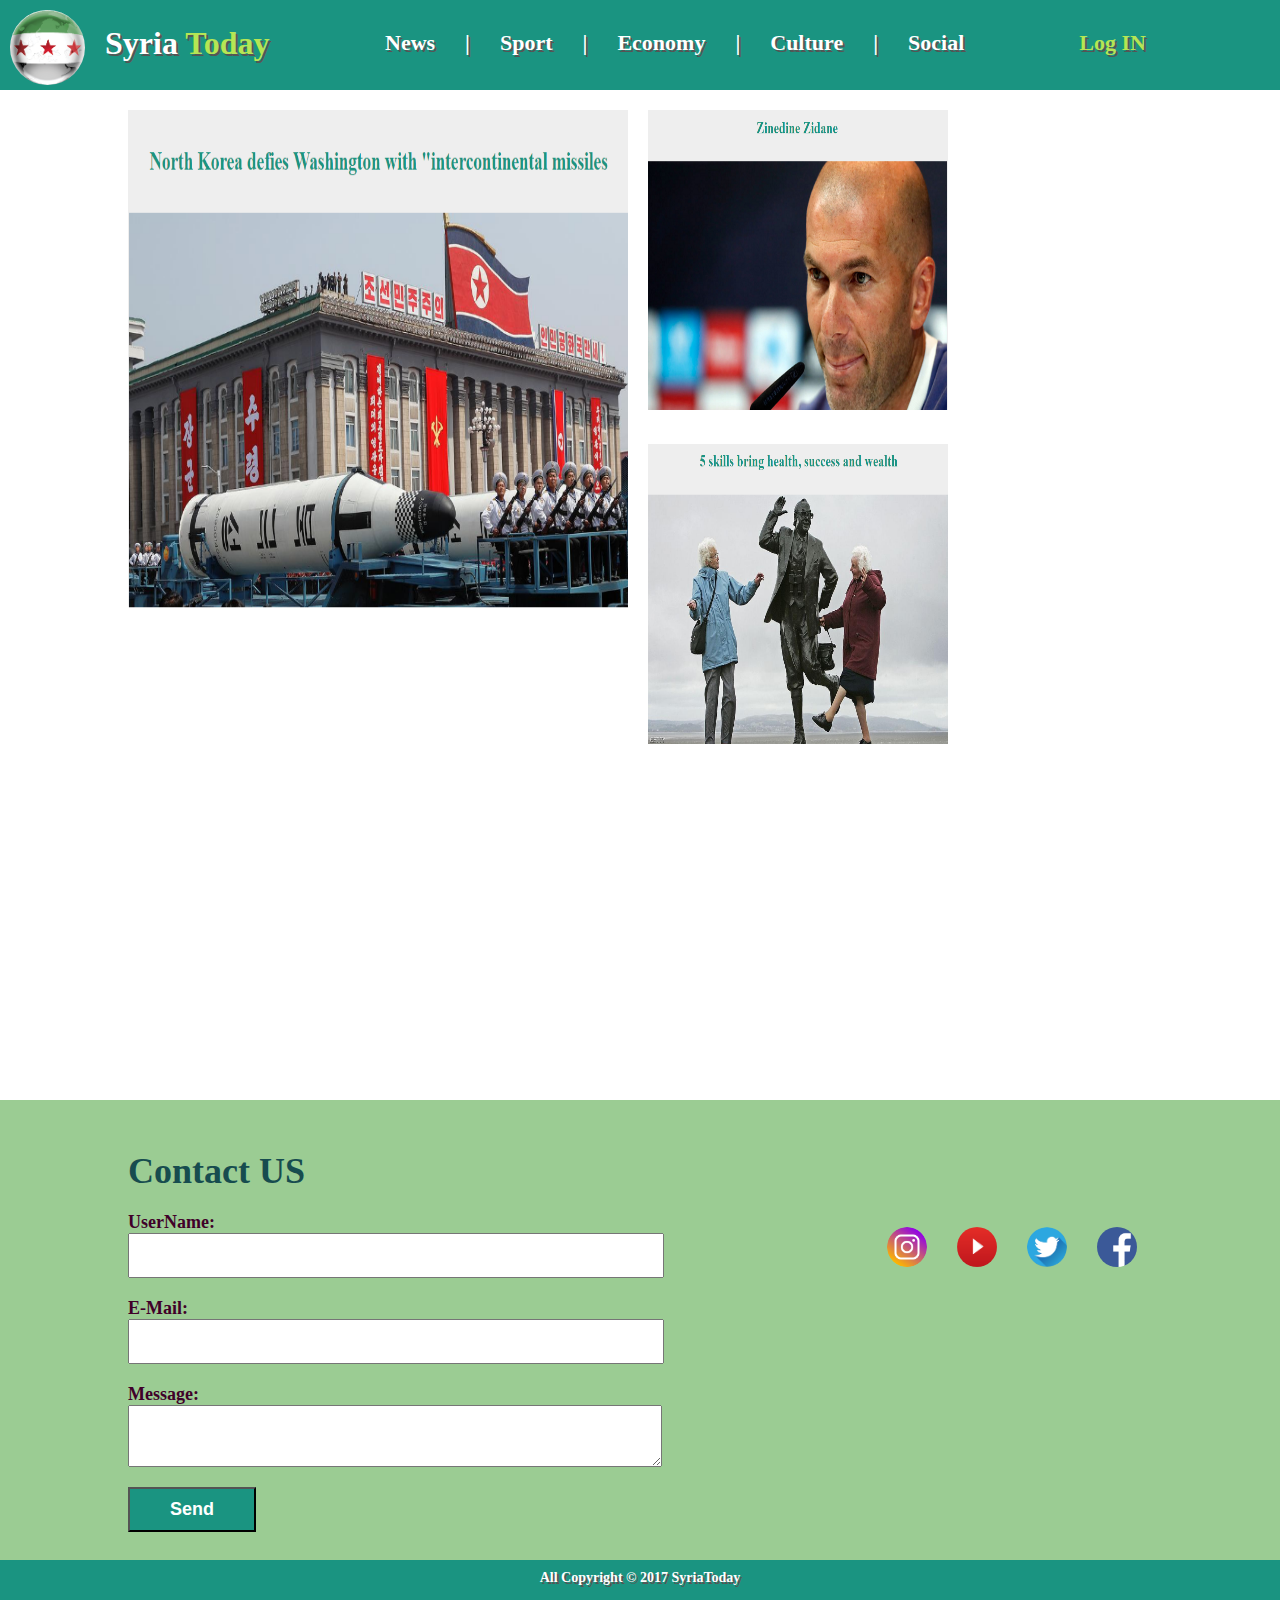
<file: content/index.html>
<!DOCTYPE html>
<html>
<head>
	<title>Syria Today</title>
	<link rel="stylesheet" type="text/css" href="css/style.css">
	<meta charset="utf-8">

	<link rel="icon" href="images/logo.png">
</head>
<body>

<div class="header">
	<div><a href="html/home.html" target="fram"><img src="images/logo.png"></a>
	 <a href="html/home.html" target="fram"> <h1>Syria <span>Today</span></h1></a>
	</div>
	<div class="container , liste">
		<ul>
			<a href="html/news.html" target="fram"><li>News</li></a>
			<li>|</li>
			<a href="html/sport.html" target="fram"><li>Sport</li></a>
			<li>|</li>
			<a href="html/economy.html" target="fram"><li>Economy</li></a>
			<li>|</li>
			<a href="html/culture.html" target="fram"><li>Culture</li></a>
			<li>|</li>
			<a href="html/social.html" target="fram"><li>Social</li></a>
		</ul>
		<a href="html/login.html" target="fram"><p class="login">Log IN</p></a>
	</div>
</div>

<div class="framclass">
	<div class="container">
		<iframe name="fram"  src="html/home.html"></iframe>
	</div>
</div>

<div class="contact">
	<div class="container">
		<h3>Contact US</h3>
		<div class="formdiv">
			<form method="get" action="https://mail.google.com/mail/#inbox">
				<label>UserName:</label><input type="txt" name="">
				<label>E-Mail:</label><input type="E-Mail" name="">
				<label>Message:</label><textarea></textarea>
				<input type="submit" name="" value="Send">
			</form>
		</div>
		<div class="socialmedia">
			<a href="https://tr-tr.facebook.com/"><img src="images/facebook.png" ></a>
			<a href="https://www.twitter.com/"><img src="images/twitter.png"></a>
			<a href="https://www.youtube.com/"><img src="images/youtube.png"></a>
			<a href="https://www.instagram.com/"><img src="images/insta.png"></a>
			
		</div>
	</div>
</div>

<div class="footer">
	<p>All Copyright © 2017 SyriaToday</p>	
</div>


</body>
</html>
</file>
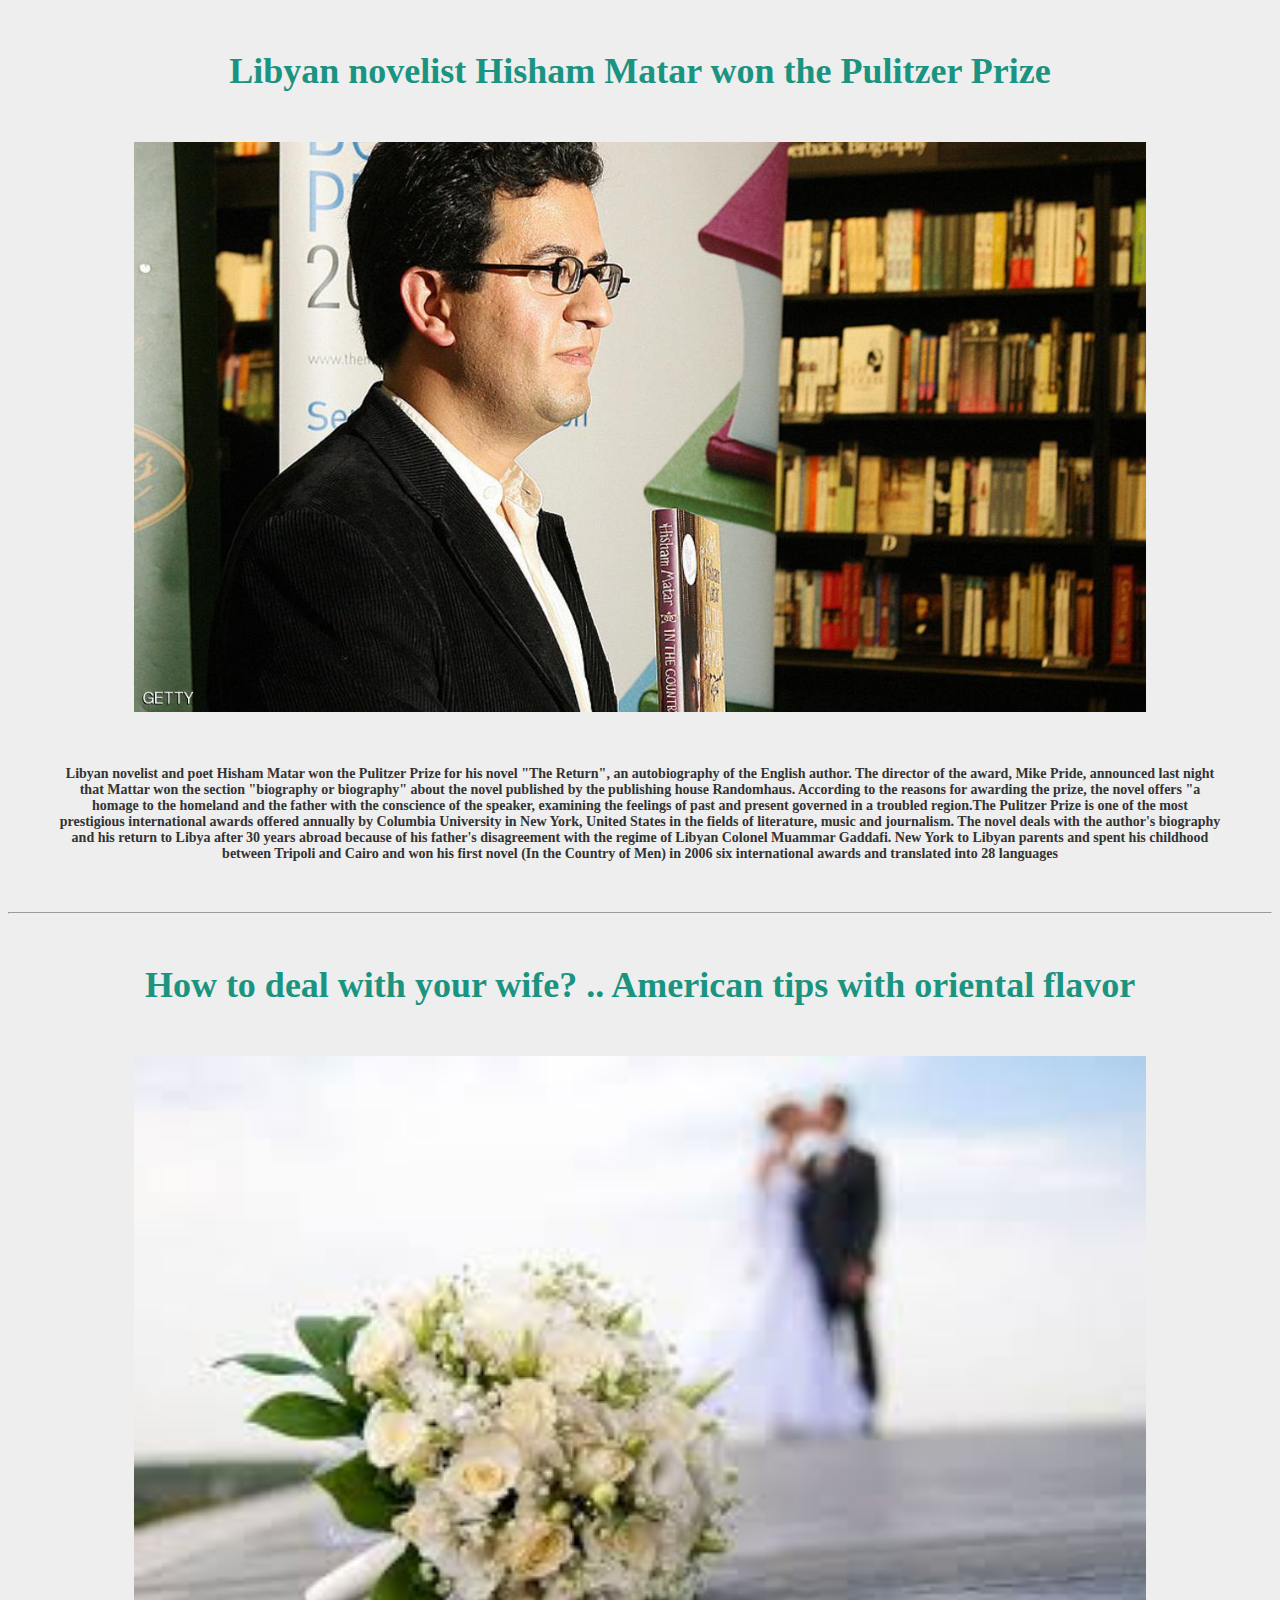
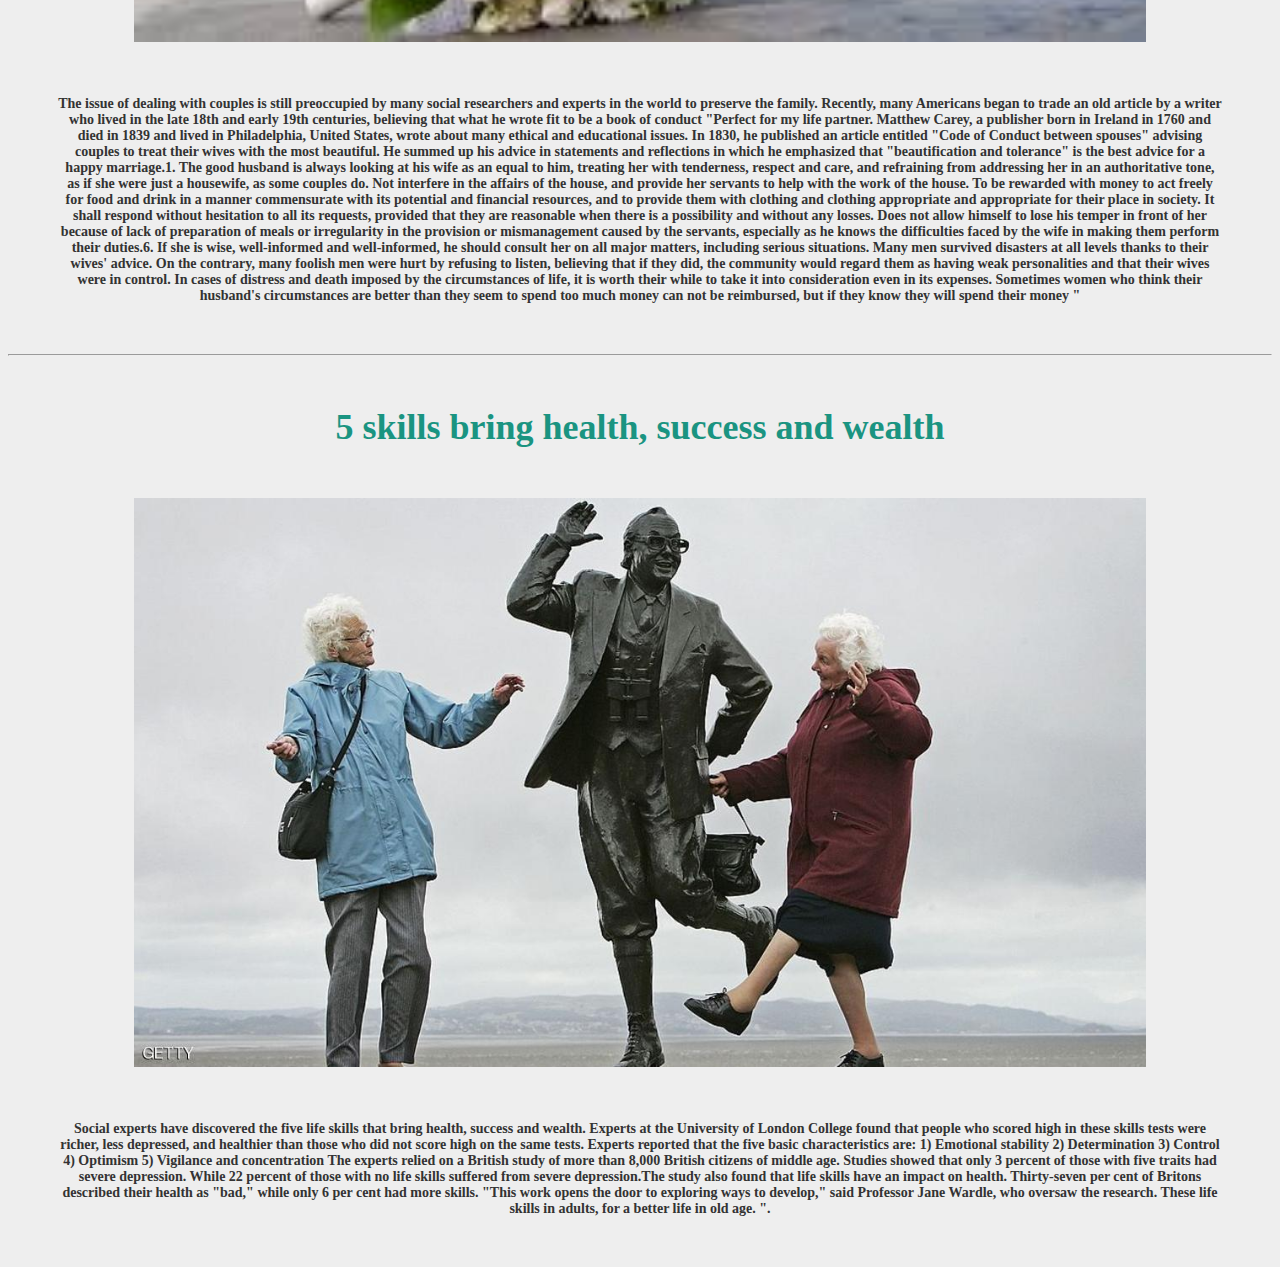
<file: content/html/culture.html>
<!DOCTYPE html>
<html>
<head>
	<title></title>
	<link rel="stylesheet" type="text/css" href="../css/pagestyle.css">
</head>
<body>
<h1>Libyan novelist Hisham Matar won the Pulitzer Prize</h1>
<img src="../images/libya.jpg">
<p>Libyan novelist and poet Hisham Matar won the Pulitzer Prize for his novel "The Return", an autobiography of the English author.
The director of the award, Mike Pride, announced last night that Mattar won the section "biography or biography" about the novel published by the publishing house Randomhaus.
According to the reasons for awarding the prize, the novel offers "a homage to the homeland and the father with the conscience of the speaker, examining the feelings of past and present governed in a troubled region.The Pulitzer Prize is one of the most prestigious international awards offered annually by Columbia University in New York, United States in the fields of literature, music and journalism. The novel deals with the author's biography and his return to Libya after 30 years abroad because of his father's disagreement with the regime of Libyan Colonel Muammar Gaddafi. New York to Libyan parents and spent his childhood between Tripoli and Cairo and won his first novel (In the Country of Men) in 2006 six international awards and translated into 28 languages

</p>
<hr>
<h1>How to deal with your wife? .. American tips with oriental flavor</h1>
<img src="../images/marry.jpg">
<p>The issue of dealing with couples is still preoccupied by many social researchers and experts in the world to preserve the family. Recently, many Americans began to trade an old article by a writer who lived in the late 18th and early 19th centuries, believing that what he wrote fit to be a book of conduct "Perfect for my life partner.
Matthew Carey, a publisher born in Ireland in 1760 and died in 1839 and lived in Philadelphia, United States, wrote about many ethical and educational issues.
In 1830, he published an article entitled "Code of Conduct between spouses" advising couples to treat their wives with the most beautiful. He summed up his advice in statements and reflections in which he emphasized that "beautification and tolerance" is the best advice for a happy marriage.1. The good husband is always looking at his wife as an equal to him, treating her with tenderness, respect and care, and refraining from addressing her in an authoritative tone, as if she were just a housewife, as some couples do. Not interfere in the affairs of the house, and provide her servants to help with the work of the house. To be rewarded with money to act freely for food and drink in a manner commensurate with its potential and financial resources, and to provide them with clothing and clothing appropriate and appropriate for their place in society. It shall respond without hesitation to all its requests, provided that they are reasonable when there is a possibility and without any losses. Does not allow himself to lose his temper in front of her because of lack of preparation of meals or irregularity in the provision or mismanagement caused by the servants, especially as he knows the difficulties faced by the wife in making them perform their duties.6. If she is wise, well-informed and well-informed, he should consult her on all major matters, including serious situations. Many men survived disasters at all levels thanks to their wives' advice. On the contrary, many foolish men were hurt by refusing to listen, believing that if they did, the community would regard them as having weak personalities and that their wives were in control. In cases of distress and death imposed by the circumstances of life, it is worth their while to take it into consideration even in its expenses. Sometimes women who think their husband's circumstances are better than they seem to spend too much money can not be reimbursed, but if they know they will spend their money "</p>
<hr>
<h1>5 skills bring health, success and wealth</h1>
<img src="../images/qq.jpg">
<p>Social experts have discovered the five life skills that bring health, success and wealth.
Experts at the University of London College found that people who scored high in these skills tests were richer, less depressed, and healthier than those who did not score high on the same tests.
Experts reported that the five basic characteristics are:

1) Emotional stability
2) Determination
3) Control
4) Optimism
5) Vigilance and concentration
The experts relied on a British study of more than 8,000 British citizens of middle age.
Studies showed that only 3 percent of those with five traits had severe depression. While 22 percent of those with no life skills suffered from severe depression.The study also found that life skills have an impact on health. Thirty-seven per cent of Britons described their health as "bad," while only 6 per cent had more skills. "This work opens the door to exploring ways to develop," said Professor Jane Wardle, who oversaw the research. These life skills in adults, for a better life in old age. ".</p>

</body>
</html>
</file>
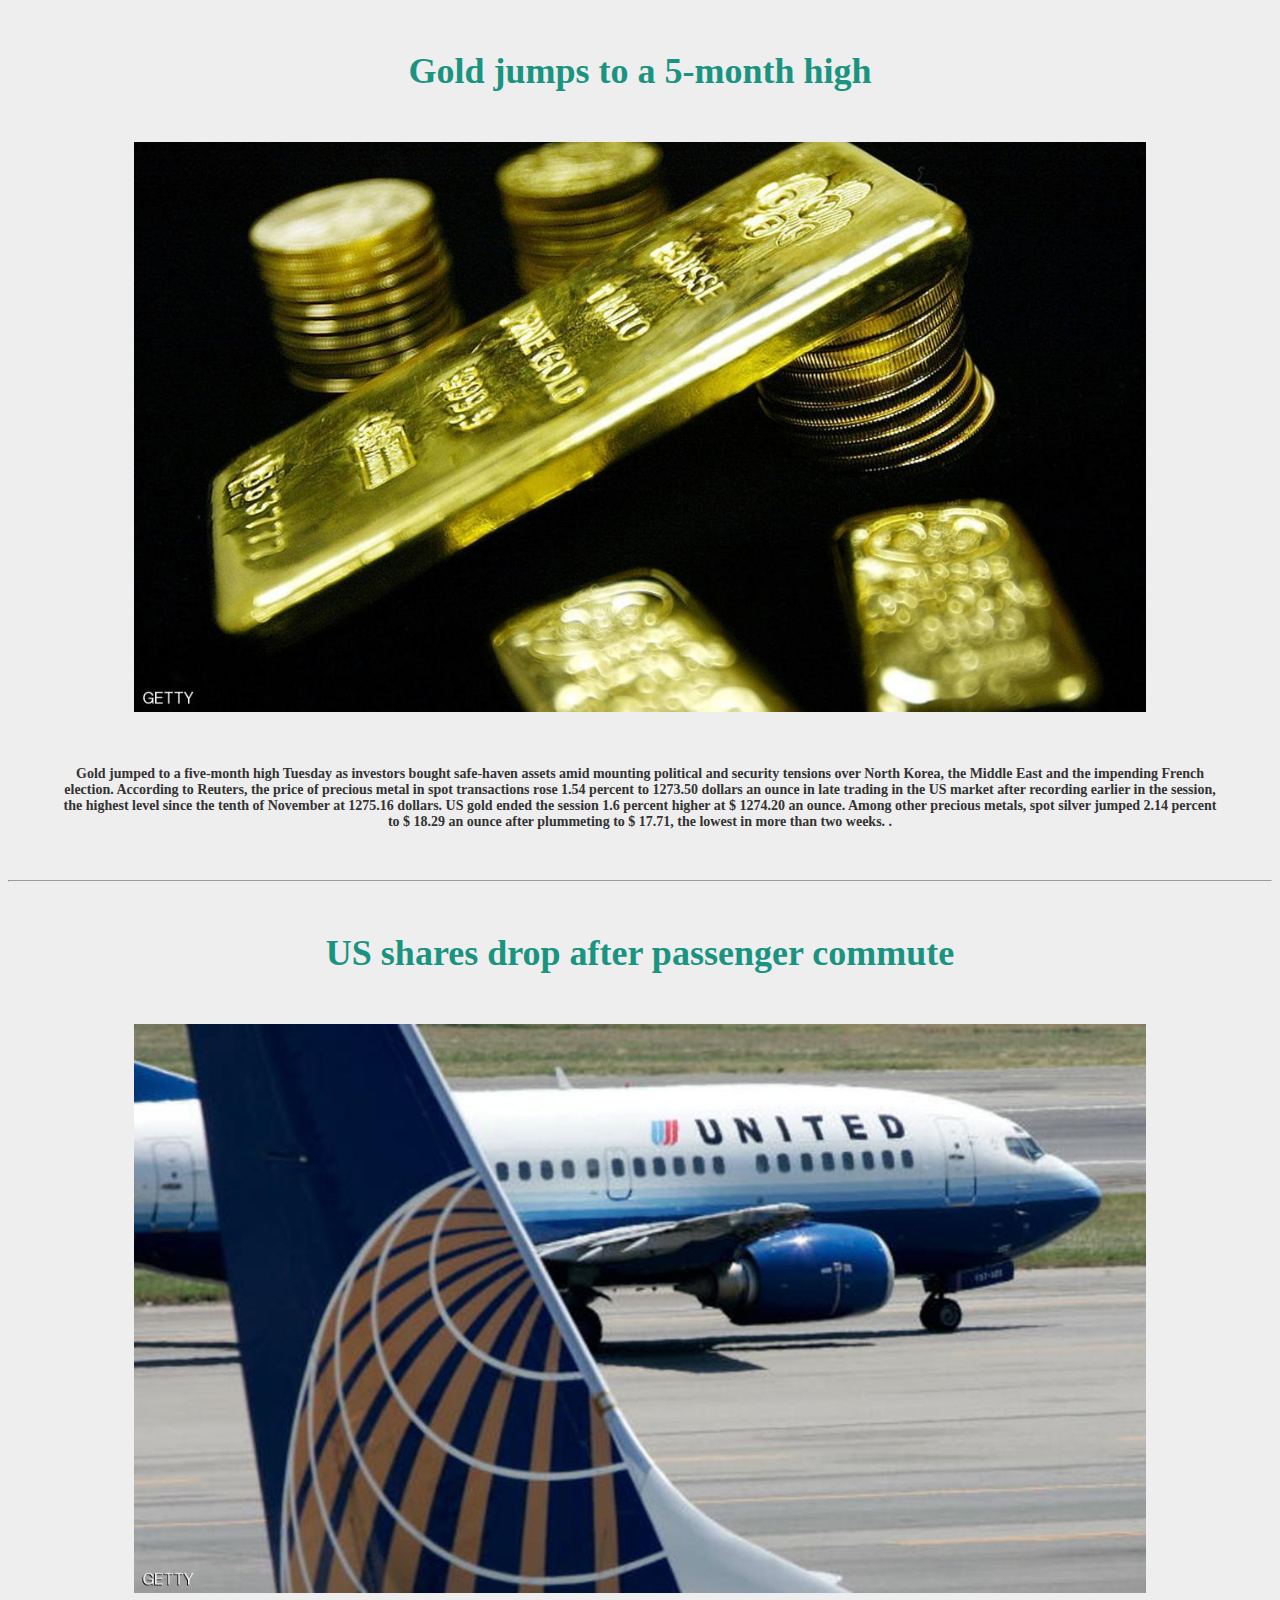
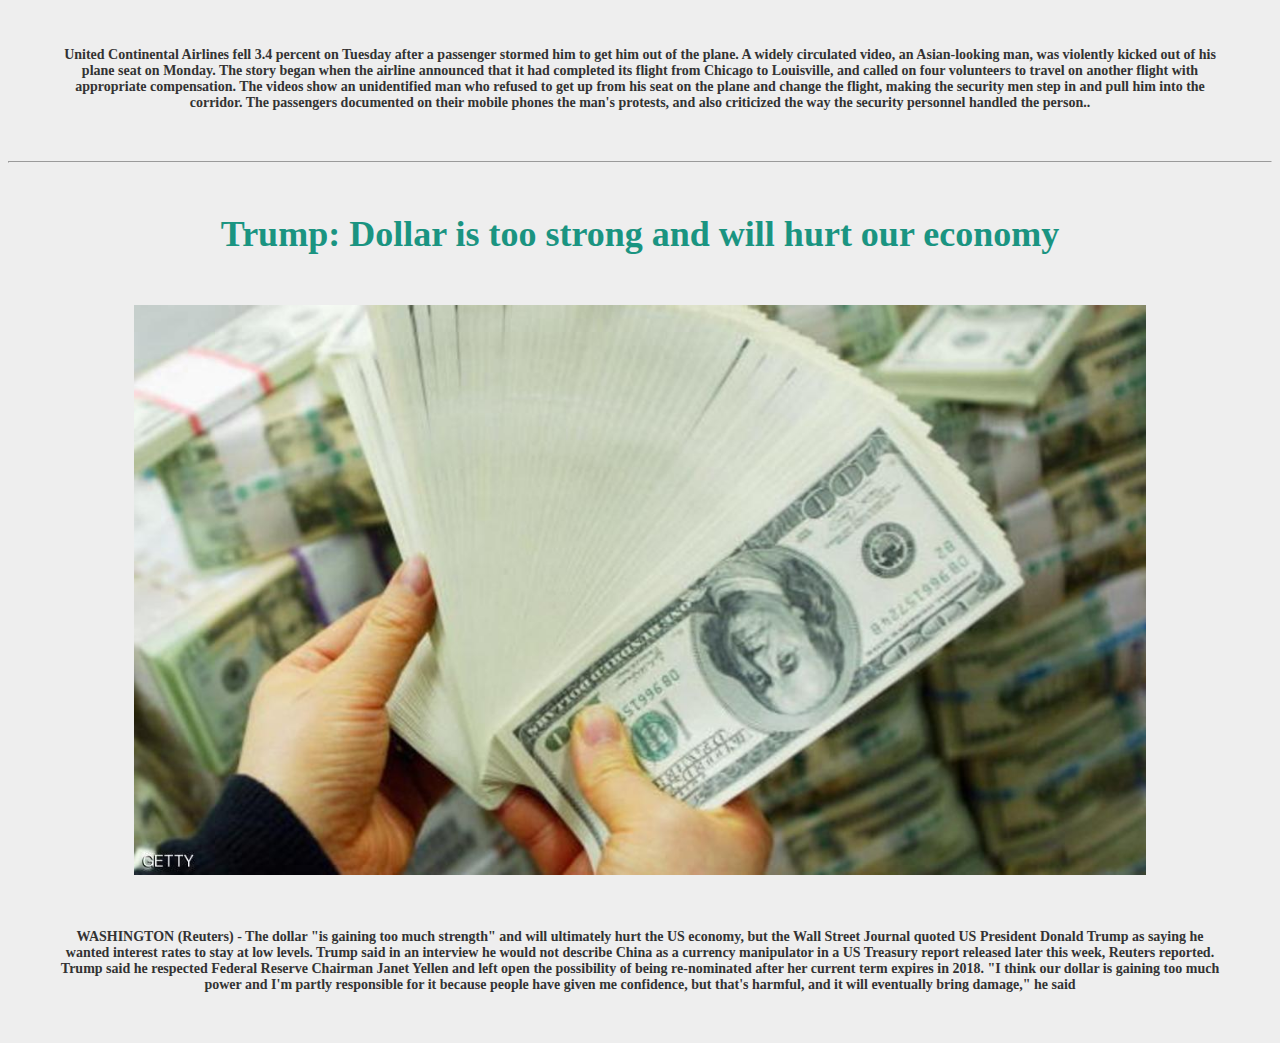
<file: content/html/economy.html>
<!DOCTYPE html>
<html>
<head>
	<title></title>
	<link rel="stylesheet" type="text/css" href="../css/pagestyle.css">
</head>
<body>
<h1>Gold jumps to a 5-month high</h1>
<img src="../images/gold.jpg">
<p>Gold jumped to a five-month high Tuesday as investors bought safe-haven assets amid mounting political and security tensions over North Korea, the Middle East and the impending French election.
According to Reuters, the price of precious metal in spot transactions rose 1.54 percent to 1273.50 dollars an ounce in late trading in the US market after recording earlier in the session, the highest level since the tenth of November at 1275.16 dollars.

US gold ended the session 1.6 percent higher at $ 1274.20 an ounce.

Among other precious metals, spot silver jumped 2.14 percent to $ 18.29 an ounce after plummeting to $ 17.71, the lowest in more than two weeks.



.</p>
<hr>
<h1>US shares drop after passenger commute</h1>
<img src="../images/us.jpg">
<p>United Continental Airlines fell 3.4 percent on Tuesday after a passenger stormed him to get him out of the plane.
A widely circulated video, an Asian-looking man, was violently kicked out of his plane seat on Monday.
The story began when the airline announced that it had completed its flight from Chicago to Louisville, and called on four volunteers to travel on another flight with appropriate compensation.

The videos show an unidentified man who refused to get up from his seat on the plane and change the flight, making the security men step in and pull him into the corridor.
The passengers documented on their mobile phones the man's protests, and also criticized the way the security personnel handled the person..</p>
<hr>
<h1>Trump: Dollar is too strong and will hurt our economy</h1>
<img src="../images/dolar.jpg">
<p>WASHINGTON (Reuters) - The dollar "is gaining too much strength" and will ultimately hurt the US economy, but the Wall Street Journal quoted US President Donald Trump as saying he wanted interest rates to stay at low levels.
Trump said in an interview he would not describe China as a currency manipulator in a US Treasury report released later this week, Reuters reported.
Trump said he respected Federal Reserve Chairman Janet Yellen and left open the possibility of being re-nominated after her current term expires in 2018.

"I think our dollar is gaining too much power and I'm partly responsible for it because people have given me confidence, but that's harmful, and it will eventually bring damage," he said</p>

</body>
</html>
</file>
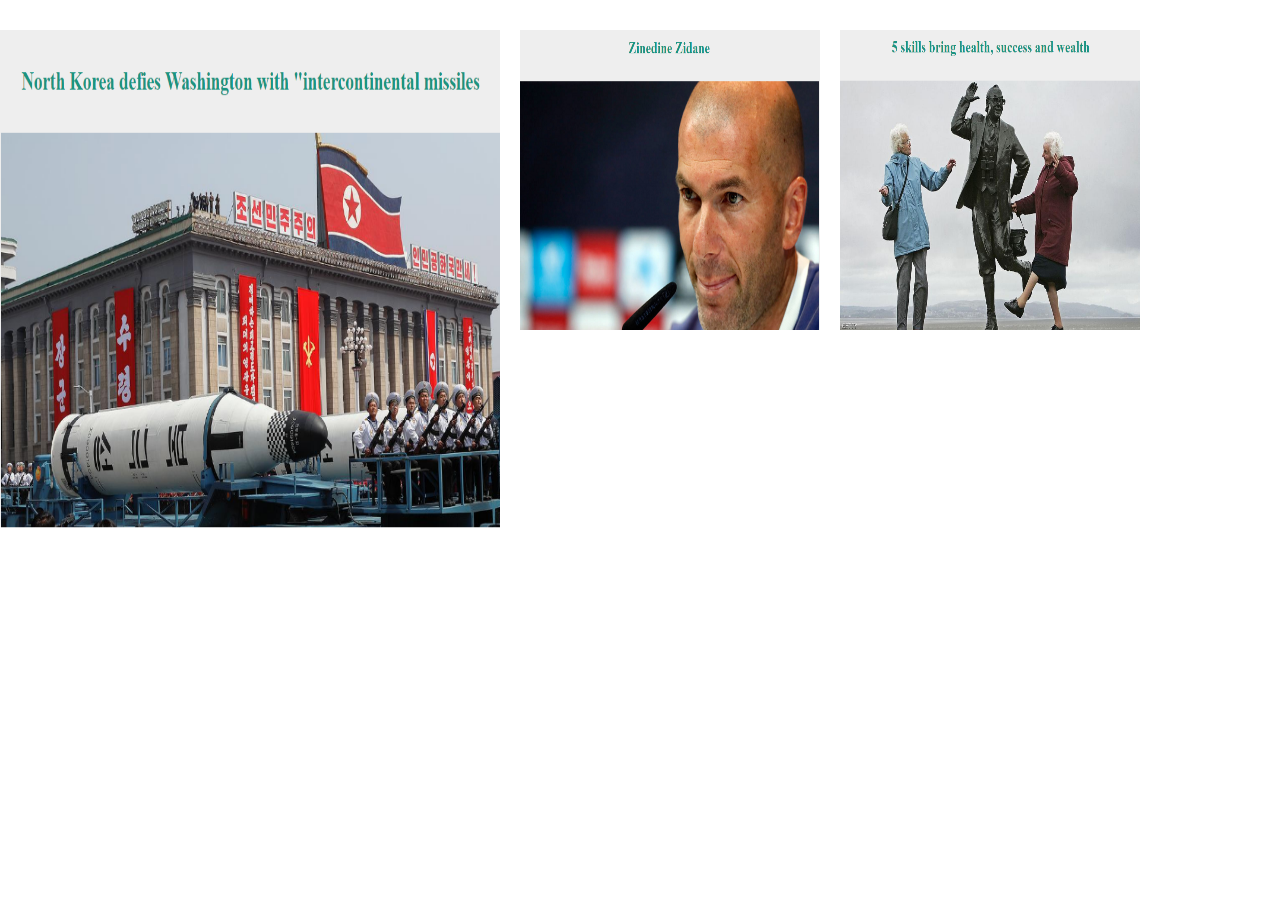
<file: content/html/home.html>
<!DOCTYPE html>
<html>
<head>
	<link rel="stylesheet" type="text/css" href="../css/style.css">

</head>

<body>

<div class="imagediv">
<a href="../html/news.html" target="fram"><img src="../images/home1.PNG" width="500px" height="500px"></a>
</div>

<div class="imagediv">

<a href="../html/sport.html#zidane" target="fram"><img src="../images/home2.PNG" width="300px" height="300px"></a>
</div>


<div class="imagediv">

<a href="../html/culture.html" target="fram"><img src="../images/home3.PNG" width="300px" height="300px"></a>
</div>

</body>
</html>
</file>
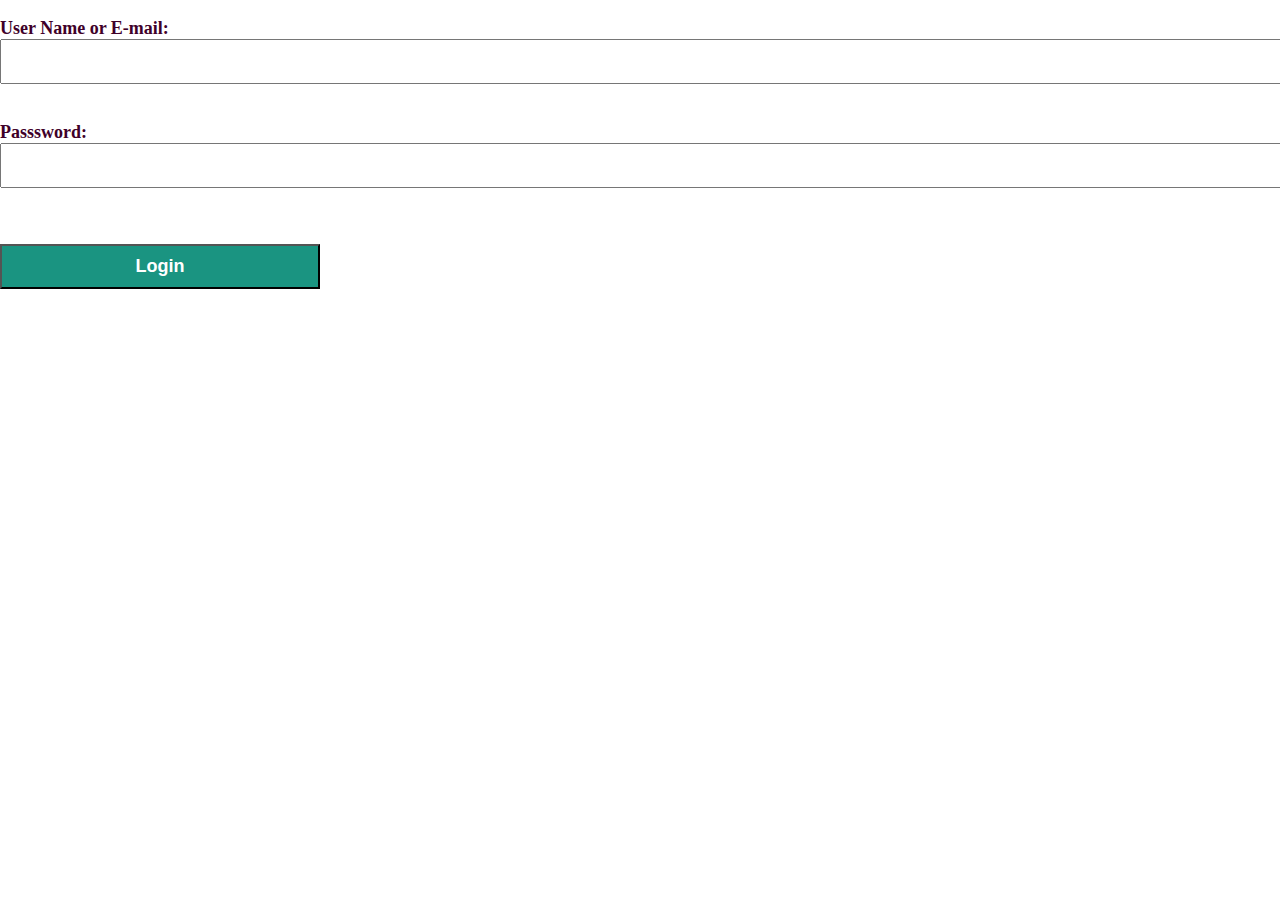
<file: content/html/login.html>
<!DOCTYPE html>
<html>
<head>
	<link rel="stylesheet" type="text/css" href="../css/style.css">
	<title>Loge in</title>
</head>
<body>

		<br>
	
			<form   method="get" >

					<label>User Name or E-mail:</label>
					<input type="E-mail"><br>

					<label>Passsword:</label>
					<input type="Password"><br><br>

					<input type="submit" value="Login">

				</form>

</body>
</html>
</file>
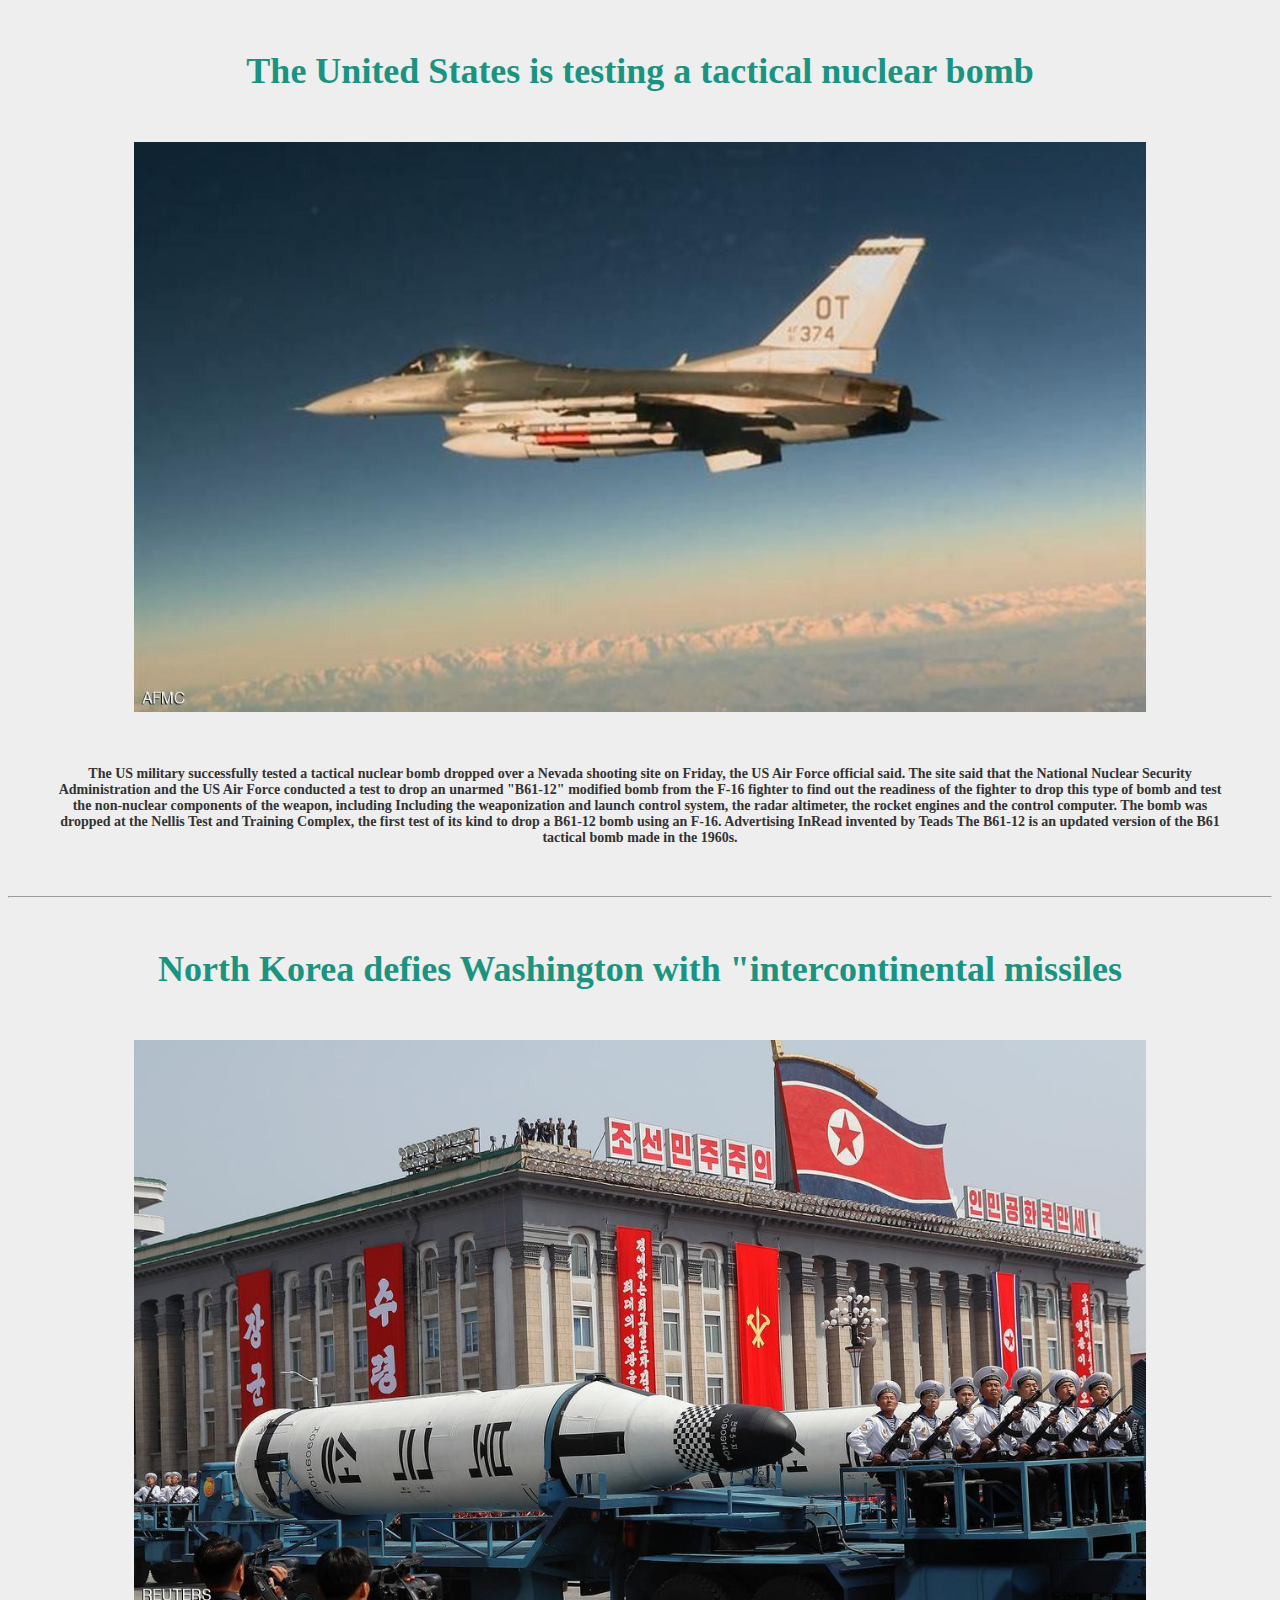
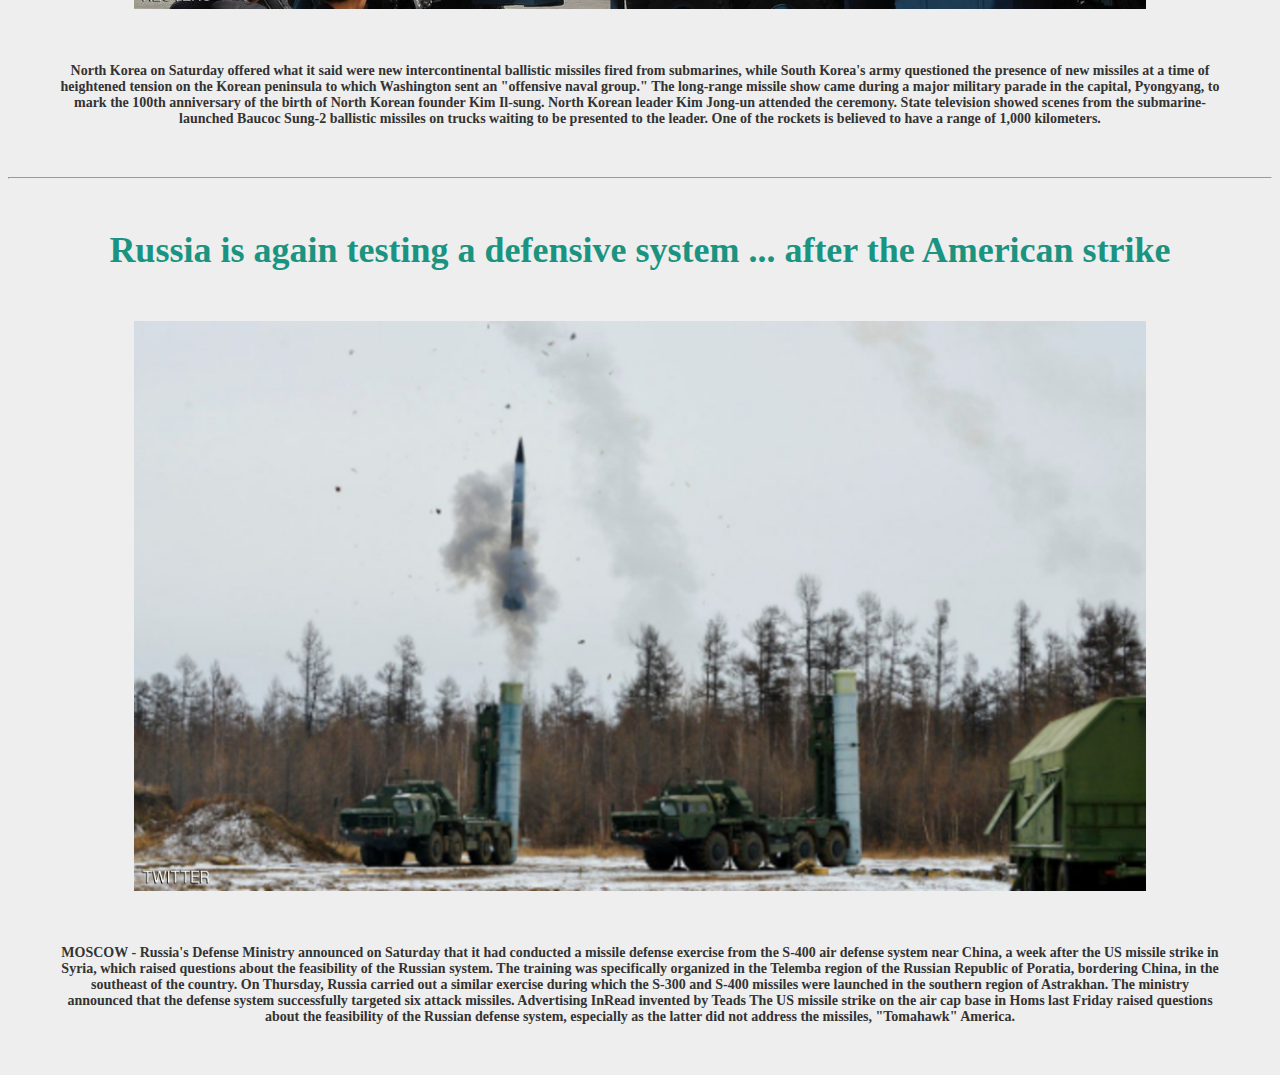
<file: content/html/news.html>
<!DOCTYPE html>
<html>
<head>
	<title></title>
	<link rel="stylesheet" type="text/css" href="../css/pagestyle.css">
</head>
<body>
<h1>The United States is testing a tactical nuclear bomb</h1>
<img src="../images/war.jpg">
<p>The US military successfully tested a tactical nuclear bomb dropped over a Nevada shooting site on Friday, the US Air Force official said.
The site said that the National Nuclear Security Administration and the US Air Force conducted a test to drop an unarmed "B61-12" modified bomb from the F-16 fighter to find out the readiness of the fighter to drop this type of bomb and test the non-nuclear components of the weapon, including Including the weaponization and launch control system, the radar altimeter, the rocket engines and the control computer.
The bomb was dropped at the Nellis Test and Training Complex, the first test of its kind to drop a B61-12 bomb using an F-16.
Advertising

InRead invented by Teads
The B61-12 is an updated version of the B61 tactical bomb made in the 1960s.</p>
<hr>
<h1>North Korea defies Washington with "intercontinental missiles</h1>
<img src="../images/sar.jpg">
<p>North Korea on Saturday offered what it said were new intercontinental ballistic missiles fired from submarines, while South Korea's army questioned the presence of new missiles at a time of heightened tension on the Korean peninsula to which Washington sent an "offensive naval group."
The long-range missile show came during a major military parade in the capital, Pyongyang, to mark the 100th anniversary of the birth of North Korean founder Kim Il-sung. North Korean leader Kim Jong-un attended the ceremony.
State television showed scenes from the submarine-launched Baucoc Sung-2 ballistic missiles on trucks waiting to be presented to the leader.



One of the rockets is believed to have a range of 1,000 kilometers.</p>
<hr>
<h1>Russia is again testing a defensive system ... after the American strike</h1>
<img src="../images/rus.png">
<p>MOSCOW - Russia's Defense Ministry announced on Saturday that it had conducted a missile defense exercise from the S-400 air defense system near China, a week after the US missile strike in Syria, which raised questions about the feasibility of the Russian system.
The training was specifically organized in the Telemba region of the Russian Republic of Poratia, bordering China, in the southeast of the country.
On Thursday, Russia carried out a similar exercise during which the S-300 and S-400 missiles were launched in the southern region of Astrakhan. The ministry announced that the defense system successfully targeted six attack missiles.
Advertising

InRead invented by Teads
The US missile strike on the air cap base in Homs last Friday raised questions about the feasibility of the Russian defense system, especially as the latter did not address the missiles, "Tomahawk" America.</p>

</body>
</html>
</file>
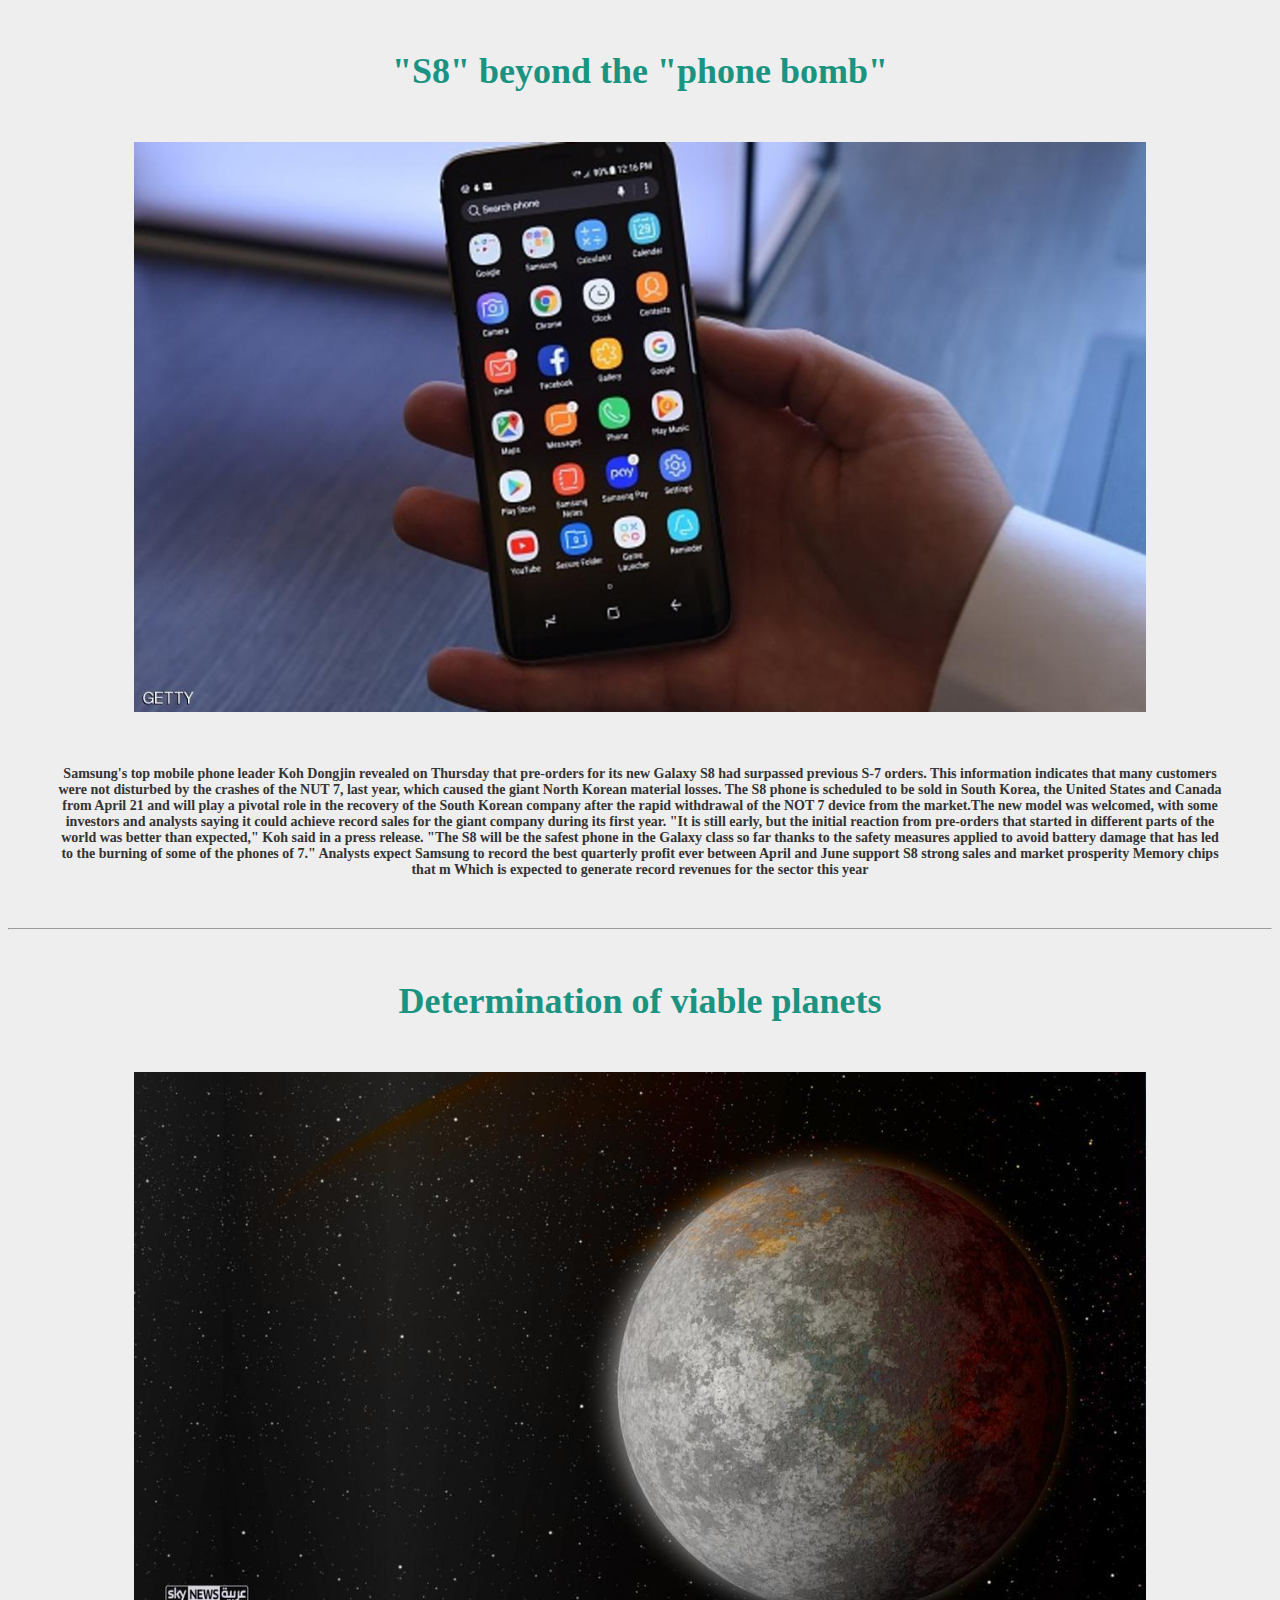
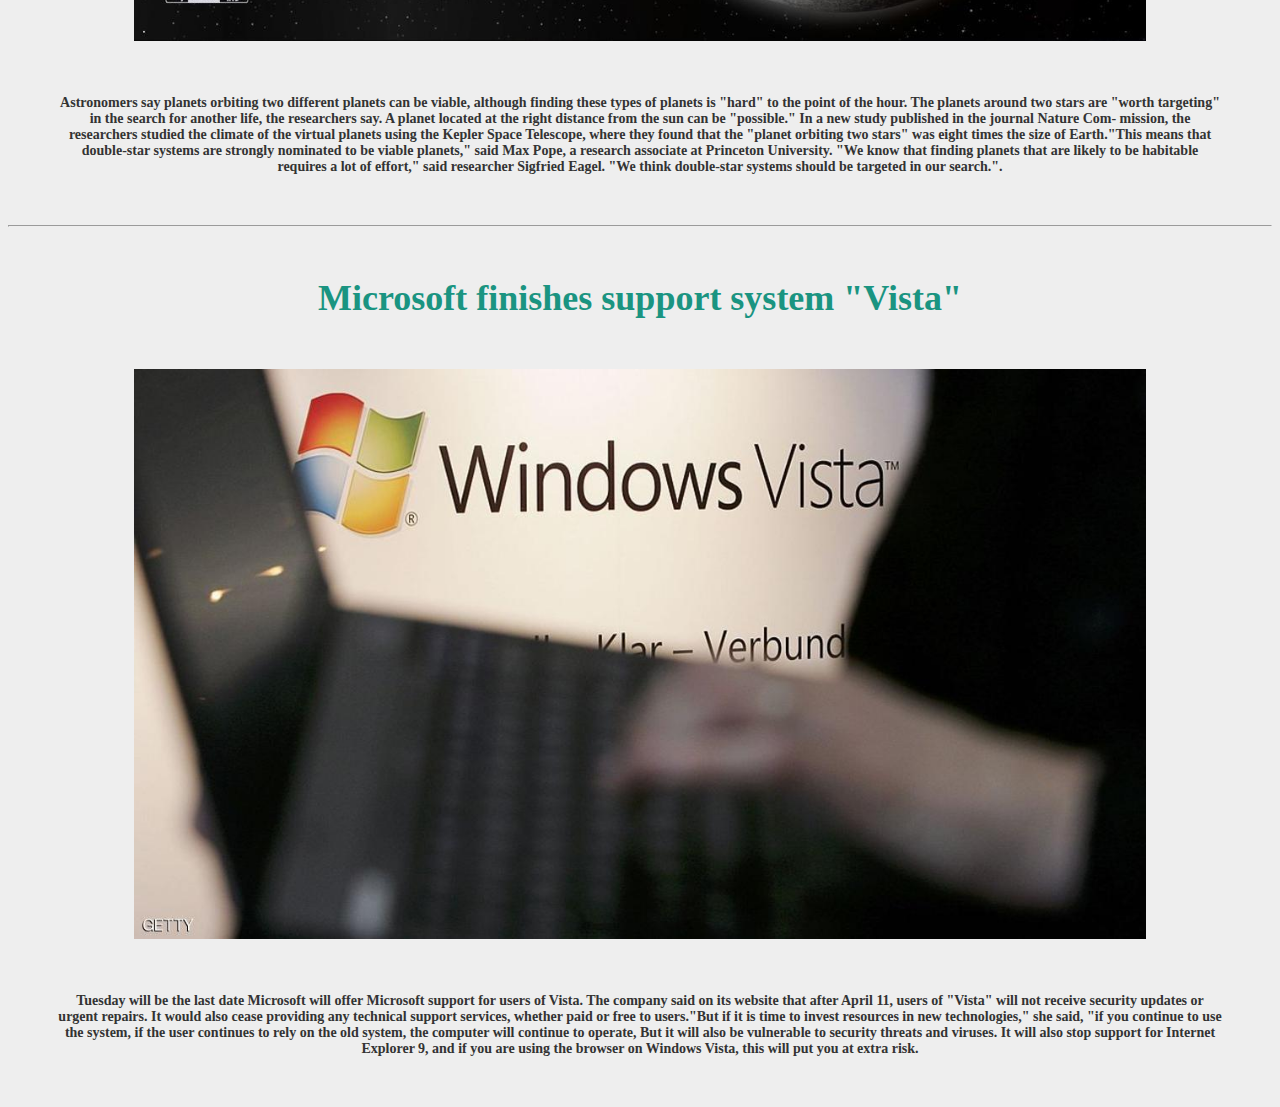
<file: content/html/social.html>
<!DOCTYPE html>
<html>
<head>
	<title></title>
	<link rel="stylesheet" type="text/css" href="../css/pagestyle.css">
</head>
<body>
<h1>"S8" beyond the "phone bomb"</h1>
<img src="../images/iphon.jpg">
<p>Samsung's top mobile phone leader Koh Dongjin revealed on Thursday that pre-orders for its new Galaxy S8 had surpassed previous S-7 orders.
This information indicates that many customers were not disturbed by the crashes of the NUT 7, last year, which caused the giant North Korean material losses.
The S8 phone is scheduled to be sold in South Korea, the United States and Canada from April 21 and will play a pivotal role in the recovery of the South Korean company after the rapid withdrawal of the NOT 7 device from the market.The new model was welcomed, with some investors and analysts saying it could achieve record sales for the giant company during its first year. "It is still early, but the initial reaction from pre-orders that started in different parts of the world was better than expected," Koh said in a press release. "The S8 will be the safest phone in the Galaxy class so far thanks to the safety measures applied to avoid battery damage that has led to the burning of some of the phones of 7." Analysts expect Samsung to record the best quarterly profit ever between April and June support S8 strong sales and market prosperity Memory chips that m Which is expected to generate record revenues for the sector this year</p>
<hr>
<h1>Determination of viable planets</h1>
<img src="../images/moon.jpg">
<p>Astronomers say planets orbiting two different planets can be viable, although finding these types of planets is "hard" to the point of the hour.
The planets around two stars are "worth targeting" in the search for another life, the researchers say. A planet located at the right distance from the sun can be "possible."
In a new study published in the journal Nature Com- mission, the researchers studied the climate of the virtual planets using the Kepler Space Telescope, where they found that the "planet orbiting two stars" was eight times the size of Earth."This means that double-star systems are strongly nominated to be viable planets," said Max Pope, a research associate at Princeton University. "We know that finding planets that are likely to be habitable requires a lot of effort," said researcher Sigfried Eagel. "We think double-star systems should be targeted in our search.".</p>
<hr>
<h1>Microsoft finishes support system "Vista"</h1>
<img src="../images/vista.jpg">
<p>Tuesday will be the last date Microsoft will offer Microsoft support for users of Vista.
The company said on its website that after April 11, users of "Vista" will not receive security updates or urgent repairs.
It would also cease providing any technical support services, whether paid or free to users."But if it is time to invest resources in new technologies," she said, "if you continue to use the system, if the user continues to rely on the old system, the computer will continue to operate, But it will also be vulnerable to security threats and viruses. It will also stop support for Internet Explorer 9, and if you are using the browser on Windows Vista, this will put you at extra risk.</p>

</body>
</html>
</file>
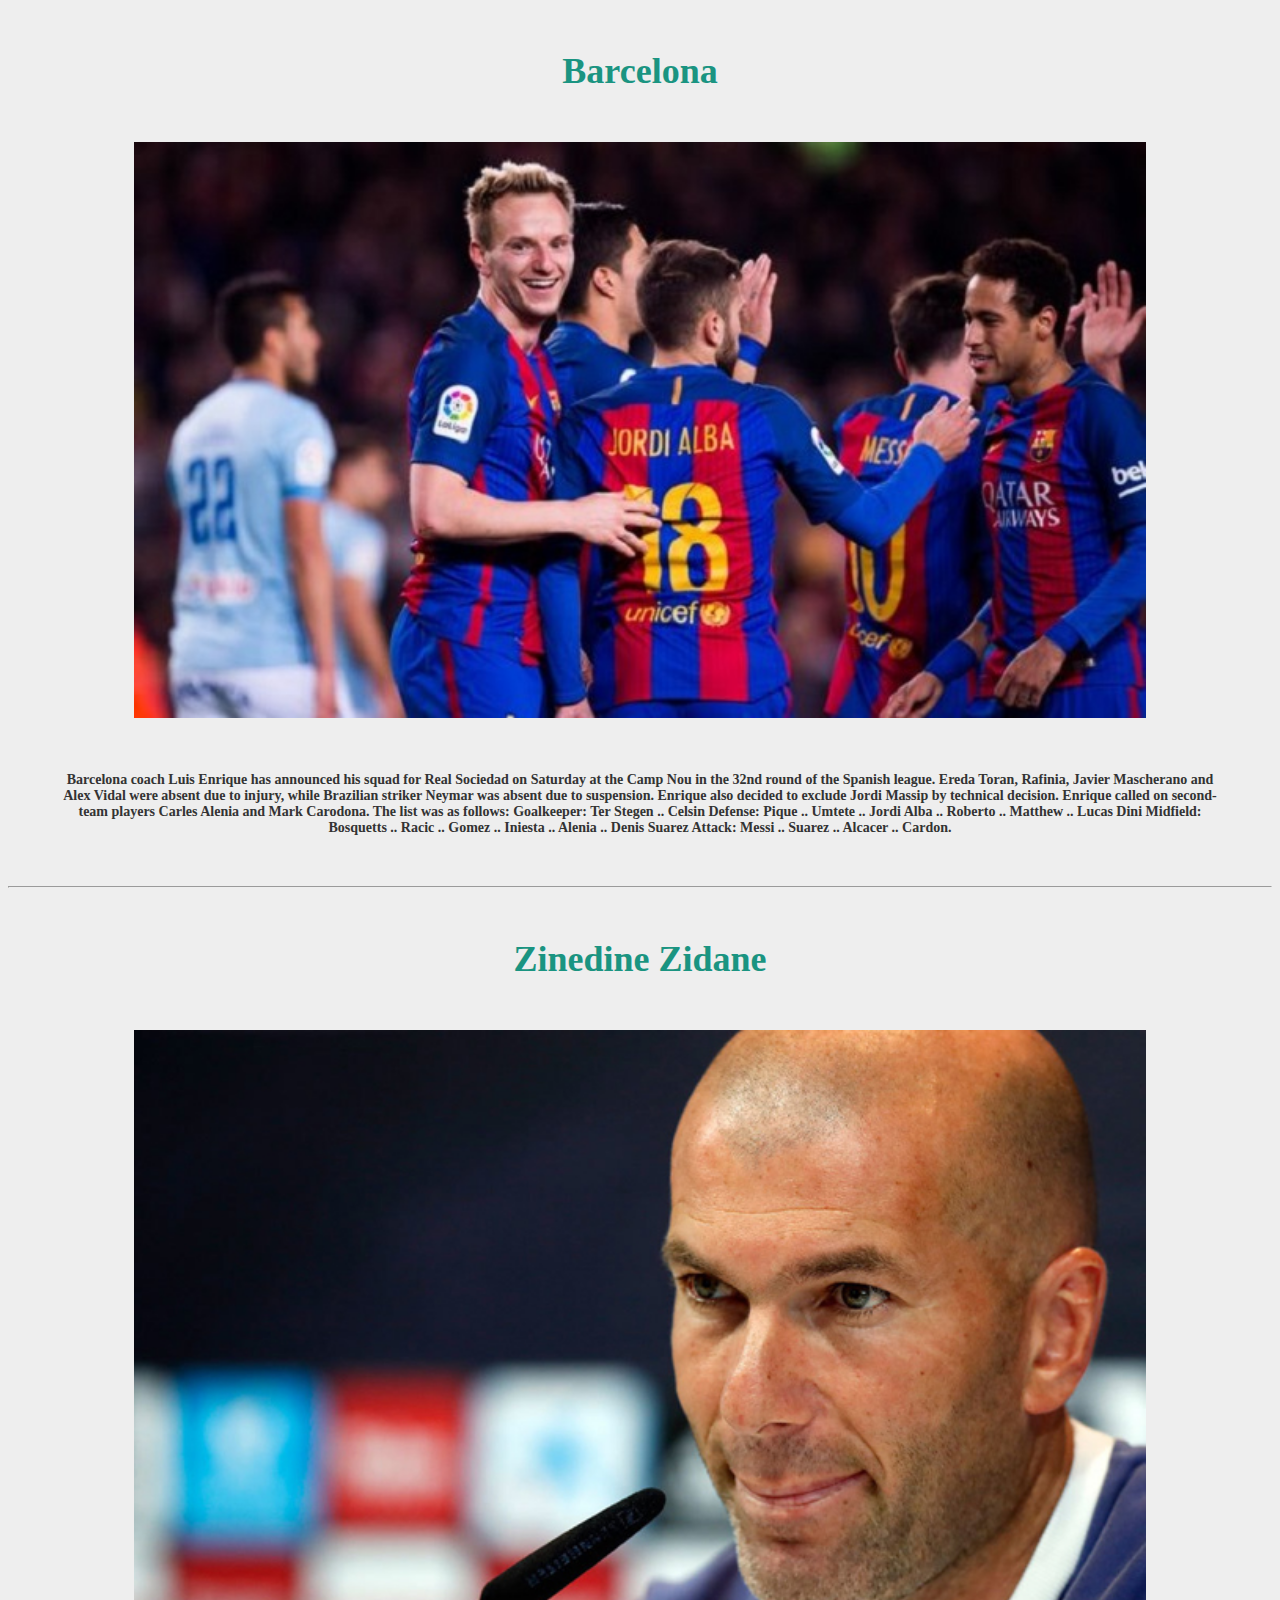
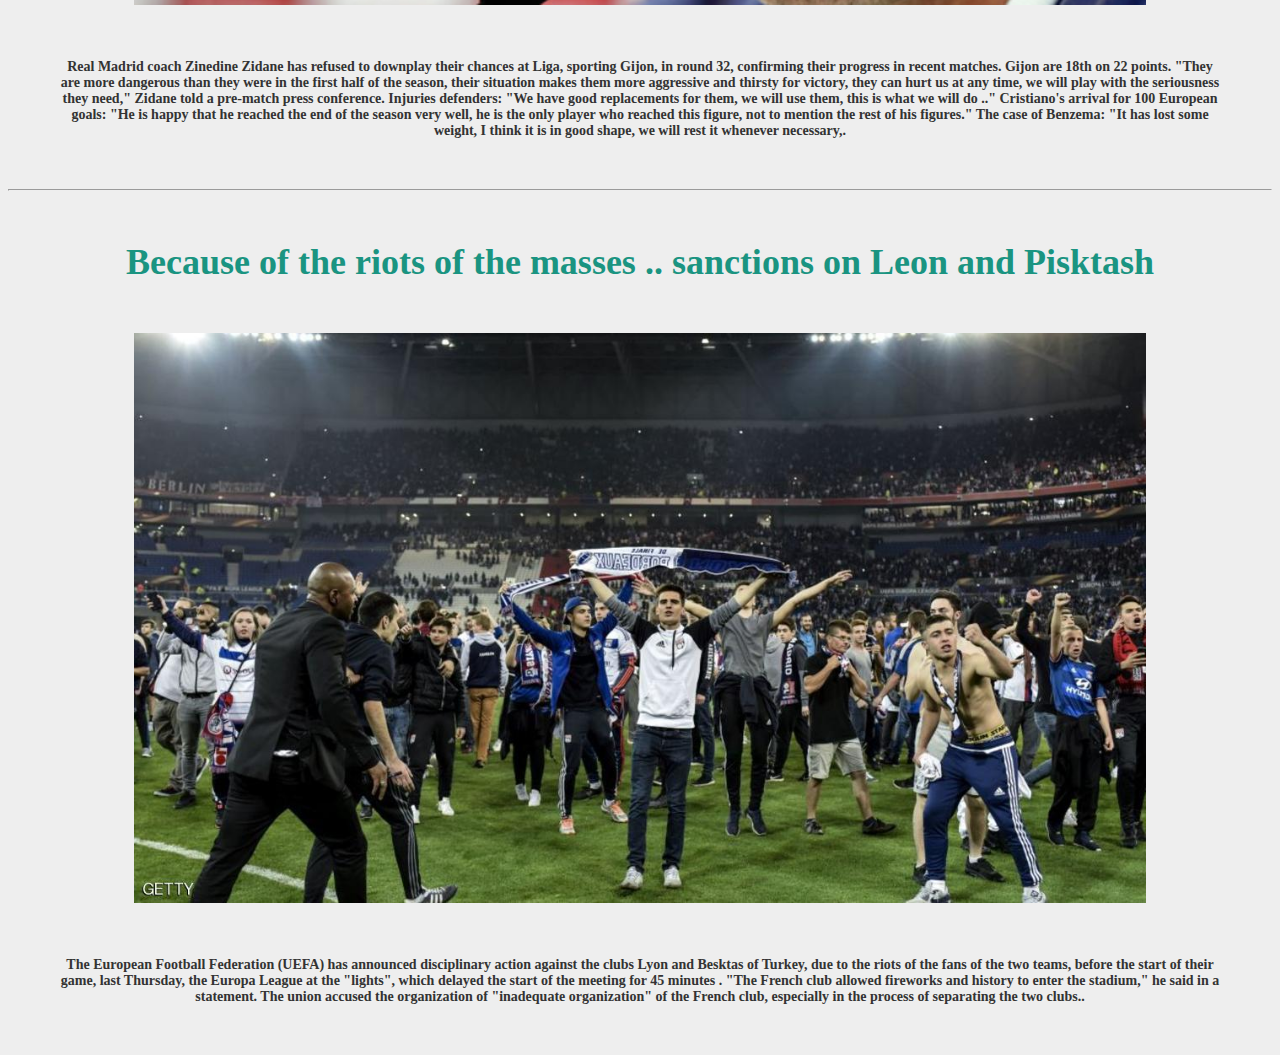
<file: content/html/sport.html>
<!DOCTYPE html>
<html>
<head>
	<title></title>
	<link rel="stylesheet" type="text/css" href="../css/pagestyle.css">
</head>
<body>
<h1>Barcelona</h1>
<img src="../images/barca.jpg">
<p>Barcelona coach Luis Enrique has announced his squad for Real Sociedad on Saturday at the Camp Nou in the 32nd round of the Spanish league.
Ereda Toran, Rafinia, Javier Mascherano and Alex Vidal were absent due to injury, while Brazilian striker Neymar was absent due to suspension. Enrique also decided to exclude Jordi Massip by technical decision.


Enrique called on second-team players Carles Alenia and Mark Carodona.
The list was as follows:
Goalkeeper: Ter Stegen .. Celsin
Defense: Pique .. Umtete .. Jordi Alba .. Roberto .. Matthew .. Lucas Dini

Midfield: Bosquetts .. Racic .. Gomez .. Iniesta .. Alenia .. Denis Suarez
Attack: Messi .. Suarez .. Alcacer .. Cardon.</p>
<hr>
<h1> <a name="zidane"> Zinedine Zidane</a></h1>
<img src="../images/zizo.jpg">
<p>Real Madrid coach Zinedine Zidane has refused to downplay their chances at Liga, sporting Gijon, in round 32, confirming their progress in recent matches.
Gijon are 18th on 22 points.


"They are more dangerous than they were in the first half of the season, their situation makes them more aggressive and thirsty for victory, they can hurt us at any time, we will play with the seriousness they need," Zidane told a pre-match press conference.
Injuries defenders: "We have good replacements for them, we will use them, this is what we will do .."
Cristiano's arrival for 100 European goals: "He is happy that he reached the end of the season very well, he is the only player who reached this figure, not to mention the rest of his figures."
The case of Benzema: "It has lost some weight, I think it is in good shape, we will rest it whenever necessary,.</p>
<hr>
<h1>Because of the riots of the masses .. sanctions on Leon and Pisktash</h1>
<img src="../images/mach.jpg">
<p>The European Football Federation (UEFA) has announced disciplinary action against the clubs Lyon and Besktas of Turkey, due to the riots of the fans of the two teams, before the start of their game, last Thursday, the Europa League at the "lights", which delayed the start of the meeting for 45 minutes .
"The French club allowed fireworks and history to enter the stadium," he said in a statement.
The union accused the organization of "inadequate organization" of the French club, especially in the process of separating the two clubs..</p>

</body>
</html>
</file>
<file: content/css/style.css>
*{
	margin: 0;
}

a{
	text-decoration: none;
}
.container{
	width: 80%;
	margin: 0 auto;
	height: 100%;
}

.header{
	background: #1A9481;
	width: 100%;
	height: 70px;
	padding: 10px;
	overflow: hidden;
	position: fixed;
	top: 0;

}

.header img{
	width: 75px;
	height: 75px;
	border-radius: 50%;
	float: left;
	text-align: center;
}

h1{
	color: #fff;
	margin-left: 20px;
	float: left;
	margin-top: 15px;
	text-shadow: 2px 2px #555;
}

h1 span{
	color: #B5E655;
}

.login , li{
	list-style: none;
	float: left;
	margin: 15px;
	margin-top: 20px;
	font-weight: bold;
	font-size: 22px;
	color: #fff;
	text-shadow: 2px 2px #555;
}

li:hover{color: #B5E655;}

.liste{
	margin-left: 25%;
}

.login{
	margin-left: 100px;
	color: #B5E655;
}

.login:hover{
	color: #FFB200;
}

iframe{width: 100%;
height: 100%;
border: none;}

.framclass{
	height: 1000px;
	margin-top: 80px;
}

.contact{
	margin-top: 20px;
	height: 400px;
	background: #9BCC93;
	padding: 30px 0;
}

.footer{
	height: 20px;
	background: #1A9481;
	text-align: center;
	padding: 10px;
	}

textarea , input{
	display: block;
	width: 100%;
	
	font-weight: bold;
	font-size: 18px;
	margin-bottom: 20px;
	padding: 10px;
	color: #9BCC93;
}

input[type="submit"]{
	width: 25%;
	font-size: 18px;
	padding: 10px;
	color: #fff;
	background: #1A9481;
}

label{
	margin-bottom: 15px;
	font-size: 18px;
	color: #400029;
	font-weight: bold;
}

h3{
	font-size: 36px;
	color: #174C4F;
	margin: 20px 0;
}

.footer p{
	font-weight: bold;
	font-size: 14px;
	color: #fff;
	text-shadow: 2px 2px #555;
}

.socialmedia{
	text-align: right;
	width: 30%;
	height: 200px;
	float: right;
}

.formdiv{
	float: left;
	width: 50%;
}

.socialmedia img{
	width: 40px;
	height: 40px;
	border-radius: 50%;
	margin: 15px;
	float: right;

}

.socialmedia p{
	float: right;
	width: 100%;
	white-space: nowrap;
	font-size: 36px;
	margin-top: 50px;
	color: #900020;
	font-weight: bold;
}


.imagediv{
	float: left;
	margin: 10px;
	margin-top: 20px;
	position: relative;
	right: 10px;
	top: 10px;
}
</file>
<file: content/css/pagestyle.css>
body{
	background: #eee;
	text-align: center;
}

h1{
	margin:50px auto;
	font-size: 36px;
	color: #1A9481;
}

p{
	margin: 50px;
	color: #333;
	font-family: tahoma;
	font-size: 14px;
	font-weight: bold;

}

img{
	width: 80%;
	margin: auto;
}
</file>
